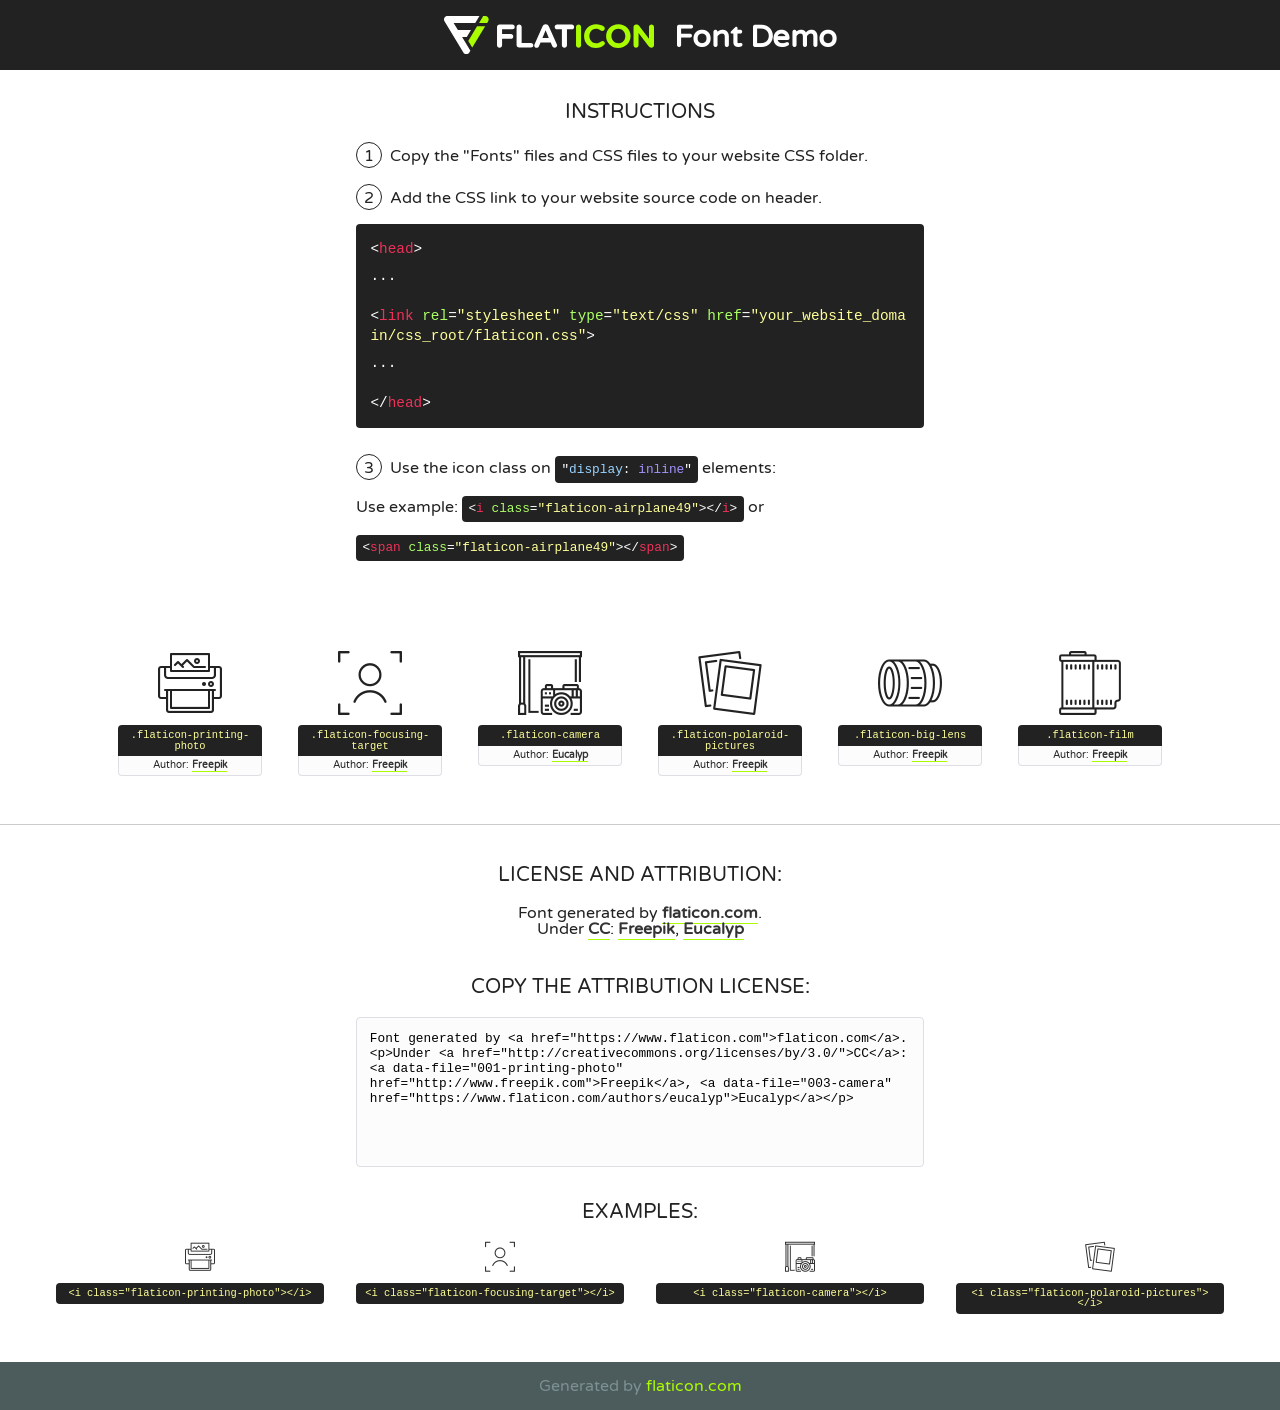
<file: Xchange-test/static/fonts/flaticon/font/flaticon.html>
<!DOCTYPE html>
<!--
  Flaticon icon font: Flaticon
  Creation date: 12/12/2018 14:43
-->
<html>
<!DOCTYPE html>
<html>

<head>
    <title>Flaticon WebFont</title>
    <link href="http://fonts.googleapis.com/css?family=Varela+Round" rel="stylesheet" type="text/css" />
    <link rel="stylesheet" type="text/css" href="flaticon.css">
    <meta charset="UTF-8">
    <style>
    html, body, div, span, applet, object, iframe,
    h1, h2, h3, h4, h5, h6, p, blockquote, pre,
    a, abbr, acronym, address, big, cite, code,
    del, dfn, em, img, ins, kbd, q, s, samp,
    small, strike, strong, sub, sup, tt, var,
    b, u, i, center,
    dl, dt, dd, ol, ul, li,
    fieldset, form, label, legend,
    table, caption, tbody, tfoot, thead, tr, th, td,
    article, aside, canvas, details, embed, 
    figure, figcaption, footer, header, hgroup, 
    menu, nav, output, ruby, section, summary,
    time, mark, audio, video {
        margin: 0;
        padding: 0;
        border: 0;
        font-size: 100%;
        font: inherit;
        vertical-align: baseline;
    }
    /* HTML5 display-role reset for older browsers */
    article, aside, details, figcaption, figure, 
    footer, header, hgroup, menu, nav, section {
        display: block;
    }
    body {
        line-height: 1;
    }
    ol, ul {
        list-style: none;
    }
    blockquote, q {
        quotes: none;
    }
    blockquote:before, blockquote:after,
    q:before, q:after {
        content: '';
        content: none;
    }
    table {
        border-collapse: collapse;
        border-spacing: 0;
    }
    body {
        font-family: 'Varela Round', Helvetica, Arial, sans-serif;
        font-size: 16px;
        color: #222;
    }
    a {
        color: #333;
        border-bottom: 1px solid #a9fd00;
        font-weight: bold;
        text-decoration: none;
    }
    * {
        -moz-box-sizing: border-box;
        -webkit-box-sizing: border-box;
        box-sizing: border-box;
        margin: 0;
        padding: 0;
    }
    [class^="flaticon-"]:before, [class*=" flaticon-"]:before, [class^="flaticon-"]:after, [class*=" flaticon-"]:after {
        font-family: Flaticon;
        font-size: 30px;
        font-style: normal;
        margin-left: 20px;
        color: #333;
    }
    .wrapper {
        max-width: 600px;
        margin: auto;
        padding: 0 1em;
    }
    .title {
        font-size: 1.25em;
        text-align: center;
        margin-bottom: 1em;
        text-transform: uppercase;
    }
    header {
        text-align: center;
        background-color: #222;
        color: #fff;
        padding: 1em;
    }
    header .logo {
        width: 210px;
        height: 38px;
        display: inline-block;
        vertical-align: middle;
        margin-right: 1em;
        border: none;
    }
    header strong {
        font-size: 1.95em;
        font-weight: bold;
        vertical-align: middle;
        margin-top: 5px;
        display: inline-block;
    }
    .demo {
        margin: 2em auto;
        line-height: 1.25em;
    }
    .demo ul li {
        margin-bottom: 1em;
    }
    .demo ul li .num {
        color: #222;
        border-radius: 20px;
        display: inline-block;
        width: 26px;
        padding: 3px;
        height: 26px;
        text-align: center;
        margin-right: 0.5em;
        border: 1px solid #222;
    }
    .demo ul li code {
        background-color: #222;
        border-radius: 4px;
        padding: 0.25em 0.5em;
        display: inline-block;
        color: #fff;
        font-family: Consolas,Monaco,Lucida Console,Liberation Mono,DejaVu Sans Mono,Bitstream Vera Sans Mono,Courier New, monospace;
        font-weight: lighter;
        margin-top: 1em;
        font-size: 0.8em;
        word-break: break-all;
    }
    .demo ul li code.big {
        padding: 1em;
        font-size: 0.9em;
    }
    .demo ul li code .red {
        color: #EF3159;
    }
    .demo ul li code .green {
        color: #ACFF65;
    }
    .demo ul li code .yellow {
        color: #FFFF99;
    }
    .demo ul li code .blue {
        color: #99D3FF;
    }
    .demo ul li code .purple {
        color: #A295FF;
    }
    .demo ul li code .dots {
        margin-top: 0.5em;
        display: block;
    }
    #glyphs {
        border-bottom: 1px solid #ccc;
        padding: 2em 0;
        text-align: center;
    }
    .glyph {
        display: inline-block;
        width: 9em;
        margin: 1em;
        text-align: center;
        vertical-align: top;
        background: #FFF;
    }
    .glyph .glyph-icon {
        padding: 10px;
        display: block;
        font-family:"Flaticon";
        font-size: 64px;
        line-height: 1;
    }
    .glyph .glyph-icon:before {
        font-size: 64px;
        color: #222;
        margin-left: 0;
    }
    .class-name {
        font-size: 0.65em;
        background-color: #222;
        color: #fff;
        border-radius: 4px 4px 0 0;
        padding: 0.5em;
        color: #FFFF99;
        font-family: Consolas,Monaco,Lucida Console,Liberation Mono,DejaVu Sans Mono,Bitstream Vera Sans Mono,Courier New, monospace;
    }
    .author-name {
        font-size: 0.6em;
        background-color: #fcfcfd;
        border: 1px solid #DEDEE4;
        border-top: 0;
        border-radius: 0 0 4px 4px;
        padding: 0.5em;
    }
    .class-name:last-child {
        font-size: 10px;
        color:#888;
    }
    .class-name:last-child a {
        font-size: 10px;
        color:#555;
    }
    .class-name:last-child a:hover {
        color:#a9fd00;
    }
    .glyph > input {
        display: block;
        width: 100px;
        margin: 5px auto;
        text-align: center;
        font-size: 12px;
        cursor: text;
    }
    .glyph > input.icon-input {
        font-family:"Flaticon";
        font-size: 16px;
        margin-bottom: 10px;
    }
    .attribution .title {
        margin-top: 2em;
    }
    .attribution textarea {
        background-color: #fcfcfd;
        padding: 1em;
        border: none;
        box-shadow: none;
        border: 1px solid #DEDEE4;
        border-radius: 4px;
        resize: none;
        width: 100%;
        height: 150px;
        font-size: 0.8em;
        font-family: Consolas,Monaco,Lucida Console,Liberation Mono,DejaVu Sans Mono,Bitstream Vera Sans Mono,Courier New, monospace;
        -webkit-appearance: none;
    }
    .iconsuse {
        margin: 2em auto;
        text-align: center;
        max-width: 1200px;
    }
    .iconsuse:after {
        content: '';
        display: table;
        clear: both;
    }
    .iconsuse .image {
        float: left;
        width: 25%;
        padding: 0 1em;
    }
    .iconsuse .image p {
        margin-bottom: 1em;
    }
    .iconsuse .image span {
        display: block;
        font-size: 0.65em;
        background-color: #222;
        color: #fff;
        border-radius: 4px;
        padding: 0.5em;
        color: #FFFF99;
        margin-top: 1em;
        font-family: Consolas,Monaco,Lucida Console,Liberation Mono,DejaVu Sans Mono,Bitstream Vera Sans Mono,Courier New, monospace;
    }
    #footer {
        text-align: center;
        background-color: #4C5B5C;
        color: #7c9192;
        padding: 1em;
    }
    #footer a {
        border: none;
        color: #a9fd00;
        font-weight: normal;
    }
    @media (max-width: 960px) {
        .iconsuse .image {
            width: 50%;
        }
    }
    @media (max-width: 560px) {
        .iconsuse .image {
            width: 100%;
        }
    }
    </style>
</head>

<body class="characters-off">

    <header>
        <a href="https://www.flaticon.com" target="_blank" class="logo">
            <svg version="1.1" xmlns="http://www.w3.org/2000/svg" xmlns:xlink="http://www.w3.org/1999/xlink" xmlns:a="http://ns.adobe.com/AdobeSVGViewerExtensions/3.0/" viewBox="0 0 560.875 102.036" enable-background="new 0 0 560.875 102.036" xml:space="preserve">
                <defs>
                </defs>
                <g>
                    <g class="letters">
                        <path fill="#ffffff" d="M141.596,29.675c0-3.777,2.985-6.767,6.764-6.767h34.438c3.426,0,6.15,2.728,6.15,6.15
                        c0,3.43-2.724,6.149-6.15,6.149h-27.674v13.091h23.719c3.429,0,6.151,2.724,6.151,6.15c0,3.43-2.723,6.149-6.151,6.149h-23.719
                        v17.574c0,3.773-2.986,6.761-6.764,6.761c-3.779,0-6.764-2.989-6.764-6.761V29.675z"></path>
                        <path fill="#ffffff" d="M193.844,29.149c0-3.781,2.985-6.767,6.764-6.767c3.776,0,6.763,2.985,6.763,6.767v42.957h25.039
                        c3.426,0,6.149,2.726,6.149,6.153c0,3.425-2.723,6.15-6.149,6.15h-31.802c-3.779,0-6.764-2.986-6.764-6.768V29.149z"></path>
                        <path fill="#ffffff" d="M241.891,75.71l21.438-48.407c1.492-3.341,4.215-5.357,7.906-5.357h0.792
                        c3.686,0,6.323,2.017,7.815,5.357l21.439,48.407c0.436,0.967,0.701,1.845,0.701,2.723c0,3.602-2.809,6.501-6.414,6.501
                        c-3.161,0-5.269-1.845-6.499-4.655l-4.132-9.661h-27.059l-4.301,10.102c-1.144,2.631-3.426,4.214-6.237,4.214
                        c-3.517,0-6.24-2.81-6.24-6.325C241.1,77.64,241.451,76.677,241.891,75.71z M279.932,58.666l-8.521-20.297l-8.526,20.297H279.932
                        z"></path>
                        <path fill="#ffffff" d="M314.864,35.387H301.86c-3.429,0-6.239-2.813-6.239-6.238c0-3.429,2.811-6.24,6.239-6.24h39.533
                        c3.426,0,6.237,2.811,6.237,6.24c0,3.425-2.811,6.238-6.237,6.238h-13.001v42.785c0,3.773-2.99,6.761-6.764,6.761
                        c-3.779,0-6.764-2.989-6.764-6.761V35.387z"></path>
                        <path fill="#A9FD00" d="M352.615,29.149c0-3.781,2.985-6.767,6.767-6.767c3.774,0,6.761,2.985,6.761,6.767v49.024
                        c0,3.773-2.987,6.761-6.761,6.761c-3.781,0-6.767-2.989-6.767-6.761V29.149z"></path>
                        <path fill="#A9FD00" d="M374.132,53.836v-0.179c0-17.481,13.178-31.801,32.065-31.801c9.22,0,15.459,2.458,20.557,6.238
                        c1.402,1.054,2.637,2.985,2.637,5.357c0,3.692-2.985,6.59-6.681,6.59c-1.845,0-3.071-0.702-4.044-1.319
                        c-3.776-2.813-7.729-4.393-12.562-4.393c-10.364,0-17.831,8.611-17.831,19.154v0.173c0,10.542,7.291,19.329,17.831,19.329
                        c5.715,0,9.492-1.756,13.359-4.834c1.049-0.874,2.458-1.491,4.039-1.491c3.429,0,6.325,2.813,6.325,6.236
                        c0,2.106-1.056,3.78-2.282,4.834c-5.539,4.834-12.036,7.733-21.878,7.733C387.572,85.464,374.132,71.493,374.132,53.836z"></path>
                        <path fill="#A9FD00" d="M433.009,53.836v-0.179c0-17.481,13.79-31.801,32.766-31.801c18.981,0,32.592,14.143,32.592,31.628v0.173
                        c0,17.483-13.785,31.807-32.769,31.807C446.625,85.464,433.009,71.32,433.009,53.836z M484.224,53.836v-0.179
                        c0-10.539-7.725-19.326-18.626-19.326c-10.893,0-18.449,8.611-18.449,19.154v0.173c0,10.542,7.73,19.329,18.626,19.329
                        C476.676,72.986,484.224,64.378,484.224,53.836z"></path>
                        <path fill="#A9FD00" d="M506.233,29.321c0-3.774,2.99-6.763,6.767-6.763h1.401c3.252,0,5.183,1.583,7.029,3.953l26.093,34.265
                        V29.059c0-3.692,2.99-6.677,6.681-6.677c3.683,0,6.671,2.985,6.671,6.677v48.934c0,3.78-2.987,6.765-6.764,6.765h-0.436
                        c-3.257,0-5.188-1.581-7.034-3.953l-27.056-35.492v32.944c0,3.687-2.985,6.676-6.678,6.676c-3.683,0-6.673-2.989-6.673-6.676
                        V29.321z"></path>
                    </g>
                    <g class="insignia">
                        <path fill="#ffffff" d="M48.372,56.137h12.517l11.156-18.537H37.186L25.688,18.539h57.825L94.668,0H9.271
                        C5.925,0,2.842,1.801,1.198,4.716c-1.644,2.907-1.593,6.482,0.134,9.343l50.38,83.501c1.678,2.781,4.689,4.476,7.938,4.476
                        c3.246,0,6.257-1.695,7.935-4.476l2.898-4.804L48.372,56.137z"></path>
                        <g class="i">
                            <path fill="#A9FD00" d="M93.575,18.539h0.031v0.004l21.652,0.004l2.705-4.488c1.727-2.861,1.778-6.436,0.133-9.343
                            C116.454,1.801,113.371,0,110.026,0h-5.294L93.575,18.539z"></path>
                            <polygon fill="#A9FD00" points="88.291,27.356 64.725,66.486 75.519,84.404 109.942,27.356"></polygon>
                        </g>
                    </g>
                </g>
            </svg>
        </a>
        <strong>Font Demo</strong>
    </header>


    <section class="demo wrapper">

        <p class="title">Instructions</p>

        <ul>
            <li>
                <span class="num">1</span>Copy the "Fonts" files and CSS files to your website CSS folder.
            </li>
            <li>
                <span class="num">2</span>Add the CSS link to your website source code on header.
                <code class="big">
                    &lt;<span class="red">head</span>&gt;
                    <br/><span class="dots">...</span>
                    <br/>&lt;<span class="red">link</span> <span class="green">rel</span>=<span class="yellow">"stylesheet"</span> <span class="green">type</span>=<span class="yellow">"text/css"</span> <span class="green">href</span>=<span class="yellow">"your_website_domain/css_root/flaticon.css"</span>&gt;
                    <br/><span class="dots">...</span>
                    <br/>&lt;/<span class="red">head</span>&gt;
                </code>
            </li>

            <li>
                <p>
                    <span class="num">3</span>Use the icon class on <code>"<span class="blue">display</span>:<span class="purple"> inline</span>"</code> elements:
                    <br />
                    Use example: <code>&lt;<span class="red">i</span> <span class="green">class</span>=<span class="yellow">&quot;flaticon-airplane49&quot;</span>&gt;&lt;/<span class="red">i</span>&gt;</code> or <code>&lt;<span class="red">span</span> <span class="green">class</span>=<span class="yellow">&quot;flaticon-airplane49&quot;</span>&gt;&lt;/<span class="red">span</span>&gt;</code>
            </li>
        </ul>

    </section>




   <section id="glyphs">          
    
      
        <div class="glyph"><div class="glyph-icon flaticon-printing-photo"></div>
            <div class="class-name">.flaticon-printing-photo</div>
            <div class="author-name">Author: <a data-file="001-printing-photo" href="http://www.freepik.com">Freepik</a> </div> 
        </div>        
        
        <div class="glyph"><div class="glyph-icon flaticon-focusing-target"></div>
            <div class="class-name">.flaticon-focusing-target</div>
            <div class="author-name">Author: <a data-file="002-focusing-target" href="http://www.freepik.com">Freepik</a> </div> 
        </div>        
        
        <div class="glyph"><div class="glyph-icon flaticon-camera"></div>
            <div class="class-name">.flaticon-camera</div>
            <div class="author-name">Author: <a data-file="003-camera" href="https://www.flaticon.com/authors/eucalyp">Eucalyp</a> </div> 
        </div>        
        
        <div class="glyph"><div class="glyph-icon flaticon-polaroid-pictures"></div>
            <div class="class-name">.flaticon-polaroid-pictures</div>
            <div class="author-name">Author: <a data-file="004-polaroid-pictures" href="http://www.freepik.com">Freepik</a> </div> 
        </div>        
        
        <div class="glyph"><div class="glyph-icon flaticon-big-lens"></div>
            <div class="class-name">.flaticon-big-lens</div>
            <div class="author-name">Author: <a data-file="005-big-lens" href="http://www.freepik.com">Freepik</a> </div> 
        </div>        
        
        <div class="glyph"><div class="glyph-icon flaticon-film"></div>
            <div class="class-name">.flaticon-film</div>
            <div class="author-name">Author: <a data-file="006-film" href="http://www.freepik.com">Freepik</a> </div> 
        </div>        
        

    </section>



    <section class="attribution wrapper"   style="text-align:center;">

      <div class="title">License and attribution:</div><div class="attrDiv">Font generated by <a href="https://www.flaticon.com">flaticon.com</a>. <div><p>Under <a href="http://creativecommons.org/licenses/by/3.0/">CC</a>: <a data-file="001-printing-photo" href="http://www.freepik.com">Freepik</a>, <a data-file="003-camera" href="https://www.flaticon.com/authors/eucalyp">Eucalyp</a></p>  </div>
      </div>
      <div class="title">Copy the Attribution License:</div>

    <textarea onclick="this.focus();this.select();">Font generated by &lt;a href=&quot;https://www.flaticon.com&quot;&gt;flaticon.com&lt;/a&gt;. <p>Under <a href="http://creativecommons.org/licenses/by/3.0/">CC</a>: <a data-file="001-printing-photo" href="http://www.freepik.com">Freepik</a>, <a data-file="003-camera" href="https://www.flaticon.com/authors/eucalyp">Eucalyp</a></p>  
     </textarea>

    </section>

    <section class="iconsuse">

          <div class="title">Examples:</div>            
             
            <div class="image">
                <p>
                    <i class="glyph-icon flaticon-printing-photo"></i> 
                    <span>&lt;i class=&quot;flaticon-printing-photo&quot;&gt;&lt;/i&gt;</span>
                </p>
            </div>
            
            <div class="image">
                <p>
                    <i class="glyph-icon flaticon-focusing-target"></i> 
                    <span>&lt;i class=&quot;flaticon-focusing-target&quot;&gt;&lt;/i&gt;</span>
                </p>
            </div>
            
            <div class="image">
                <p>
                    <i class="glyph-icon flaticon-camera"></i> 
                    <span>&lt;i class=&quot;flaticon-camera&quot;&gt;&lt;/i&gt;</span>
                </p>
            </div>
            
            <div class="image">
                <p>
                    <i class="glyph-icon flaticon-polaroid-pictures"></i> 
                    <span>&lt;i class=&quot;flaticon-polaroid-pictures&quot;&gt;&lt;/i&gt;</span>
                </p>
            </div>
                       
        </div>
                            
    </section>

<div id="footer">
    <div>Generated by <a href="https://www.flaticon.com">flaticon.com</a>
    </div>
</div>



</body>
</html>
</file>
<file: Xchange-test/static/fonts/flaticon/font/flaticon.css>
/*
  	Flaticon icon font: Flaticon
  	Creation date: 12/12/2018 14:43
  	*/

@font-face {
  font-family: "Flaticon";
  src: url("./Flaticon.eot");
  src: url("./Flaticon.eot?#iefix") format("embedded-opentype"),
       url("./Flaticon.woff") format("woff"),
       url("./Flaticon.ttf") format("truetype"),
       url("./Flaticon.svg#Flaticon") format("svg");
  font-weight: normal;
  font-style: normal;
}

@media screen and (-webkit-min-device-pixel-ratio:0) {
  @font-face {
    font-family: "Flaticon";
    src: url("./Flaticon.svg#Flaticon") format("svg");
  }
}

[class^="flaticon-"]:before, [class*=" flaticon-"]:before,
[class^="flaticon-"]:after, [class*=" flaticon-"]:after {   
  font-family: Flaticon;
        font-size: 20px;
font-style: normal;
margin-left: 20px;
}

.flaticon-printing-photo:before { content: "\f100"; }
.flaticon-focusing-target:before { content: "\f101"; }
.flaticon-camera:before { content: "\f102"; }
.flaticon-polaroid-pictures:before { content: "\f103"; }
.flaticon-big-lens:before { content: "\f104"; }
.flaticon-film:before { content: "\f105"; }
</file>
